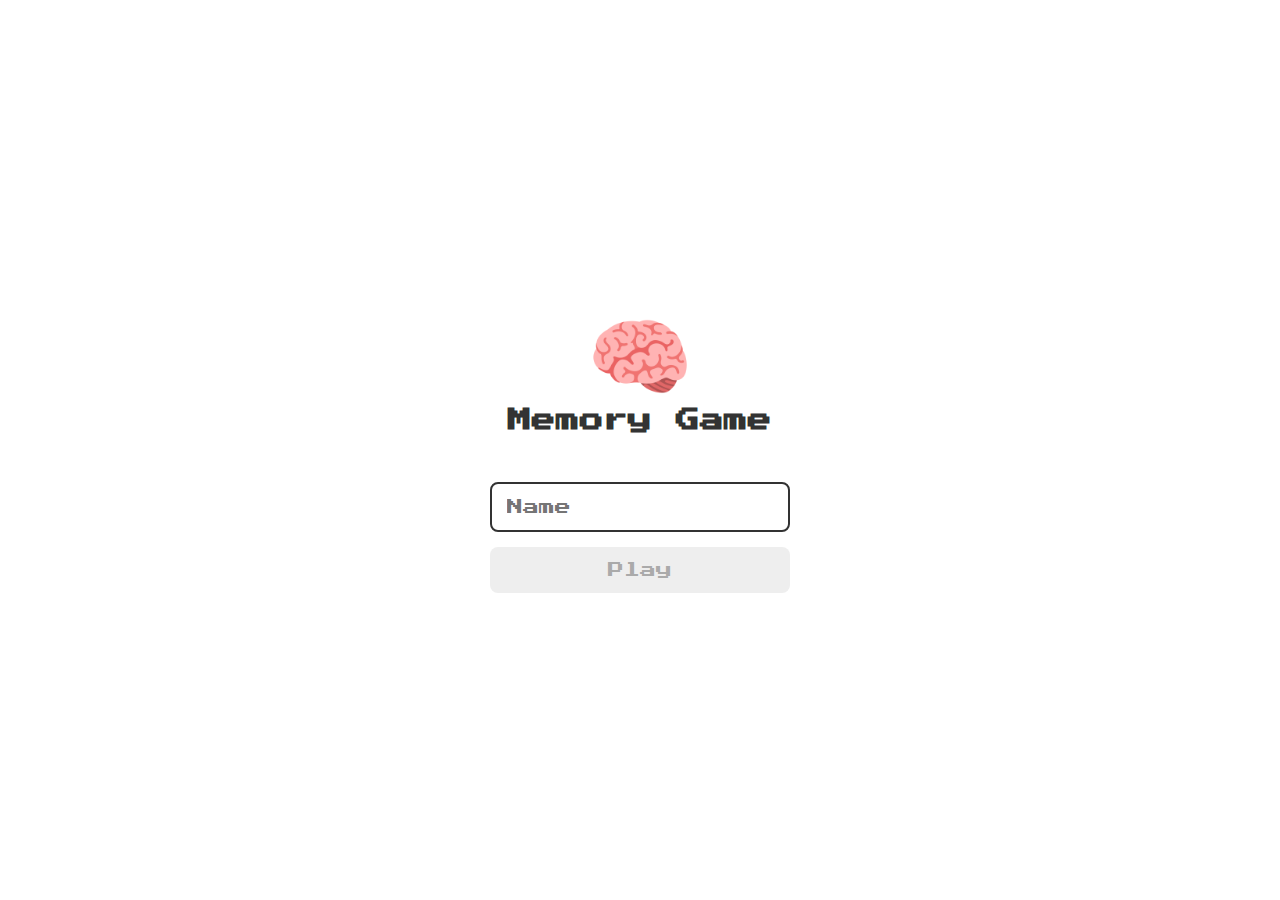
<file: index.html>
<!DOCTYPE html>
<html lang="pt-BR">
<head>
    <meta charset="UTF-8">
    <meta http-equiv="X-UA-Compatible" content="IE=edge">
    <meta name="viewport" content="width=device-width, initial-scale=1.0">

    <link rel = "stylesheet" href="./css/reset.css">
    <link rel = "stylesheet" href="./css/login.css">

    <script defer src="./js/login.js"></script>

    <title>Memory Game</title>
</head>
<body>
    <form class="login-form">

        <div class="login__header">
            <img src="../images/brain.png" alt=""brain icon">
            <h1>Memory Game</h1>

        </div>

        <input type="text" placeholder="Name" class="login__input">
        <button type="submit" class="login__button" disabled>Play</button>

    </form>
   

</body>
</html>
</file>
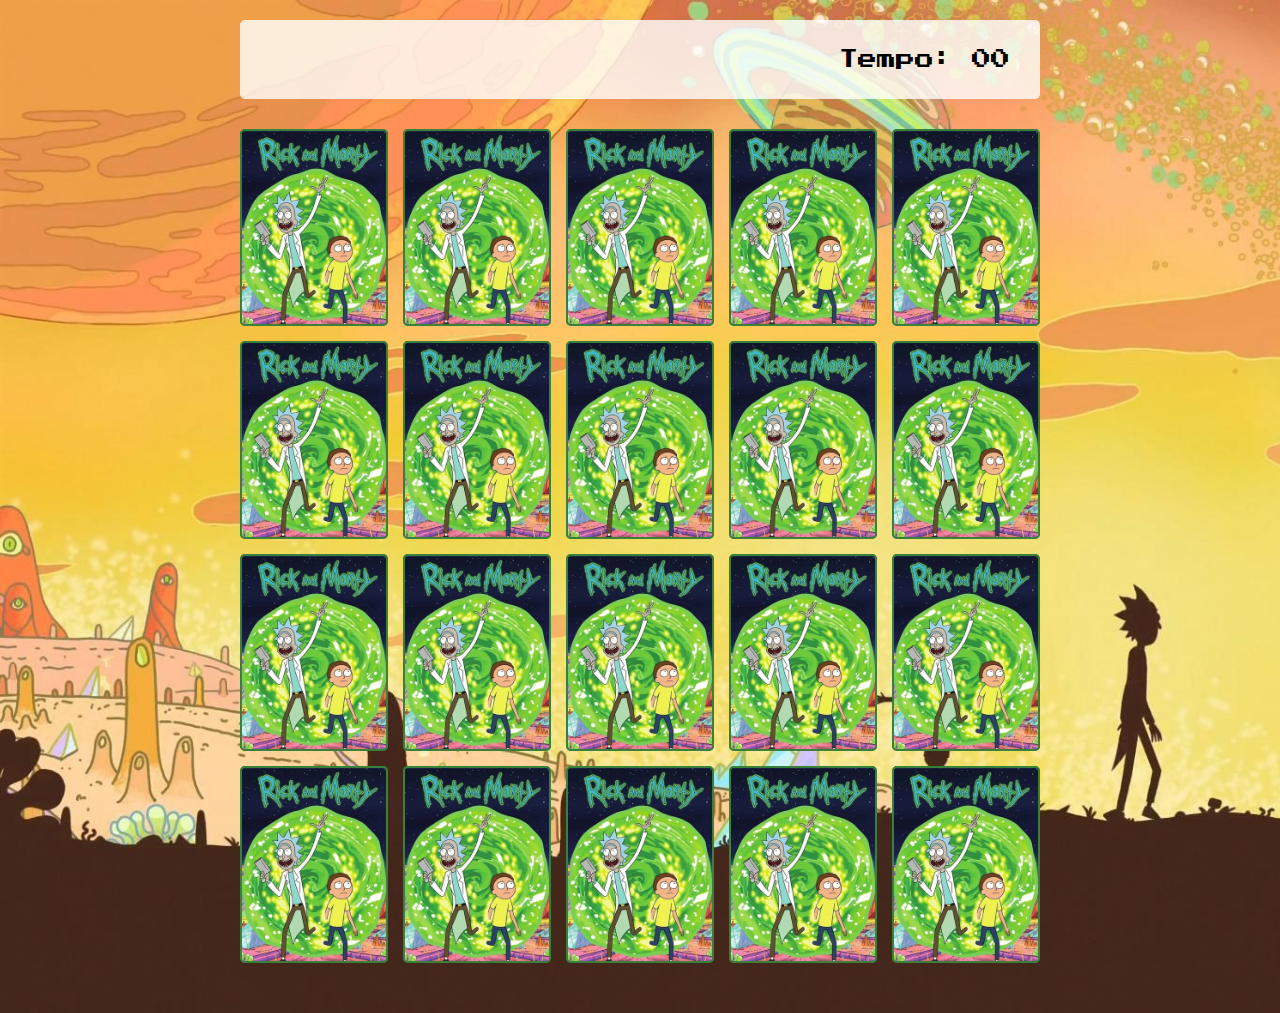
<file: pages/game.html>
<!DOCTYPE html>
<html lang="en">
<head>
    <meta charset="UTF-8">
    <meta http-equiv="X-UA-Compatible" content="IE=edge">
    <meta name="viewport" content="width=device-width, initial-scale=1.0">

    <link rel = "stylesheet" href="../css/reset.css">
    <link rel = "stylesheet" href="../css/game.css">

    <script defer src="../js/game.js"></script>

    <title>Memory Game</title>
</head>
<body>
    <main>
        <header>
            <span class="player"></span>
            <span>Tempo: <span class="timer">00</span></span>
        </header>

        <div class="grid">
        </div>
    </main>
</body>
</html>
</file>
<file: css/login.css>
.login-form {
    display: flex;
    flex-direction: column;
    align-items: center;
    height: 100vh;
    justify-content: center;
}
.login__header {
    align-items: center;
    display: flex;
    flex-direction: column;
    justify-content: center;
    margin-bottom: 50px;
}

.login__header img {
    width: 100px;
}

.login__header h1 {
    color: #333;
    font-size: 1.5em;
}

.login__input {
    border: 2px solid #333;
    border-radius: 8px;
    color: #333;
    font-size: 1em;
    margin-bottom: 15px;
    max-width: 300px;
    outline: none;
    padding: 15px;
    width: 100%;
}

.login__button {
    background-color: #ee665c;
    border-radius: 8px;
    color: #fff;
    cursor: pointer;
    font-size: 1em;
    max-width: 300px;
    padding: 15px;
    width: 100%;
}

.login__button:disabled {
    background-color: #eee;
    color: #aaa;
    cursor: auto;
}
</file>
<file: css/game.css>
main {
    display: flex;
    flex-direction: column;
    width: 100%;
    background-image: url('../images/bg.jpg');
    background-size: cover;
    min-height: 100vh;
    align-items: center;
    justify-content: center;
    padding: 20px 20px 50px
}

header {
    display: flex;
    align-items: center;
    justify-content: space-between;
    background-color: rgba(255, 255, 255, 0.8);
    font-size: 1.2em;
    width: 100%;
    max-width: 800px;
    padding: 30px;
    margin: 0 0 30px;
    border-radius: 5px;
}

.grid {
    display: grid;
    grid-template-columns: repeat(5, 1fr) ;
    gap: 15px;
    width: 100%;
    max-width: 800px;
    margin: 0 auto;
}

.card {
    aspect-ratio: 3/4;
    width: 100%;
    border-radius: 5px;
    position: relative;
    transition: all 400ms ease;
    transform-style: preserve-3d;

}

.face {
    width: 100%;
    height: 100%;
    position: absolute;
    background-position: center;
    background-size: cover;
    border: 2px solid #39813a;
    border-radius: 5px;
    transition: all 400ms ease;
}

.front {
    transform: rotateY(180deg);
}

.back {
    background-image: url('../images/back.png');
    backface-visibility: hidden;
}

.reveal-card {
    transform: rotateY(180deg);
}

.disabled-card {
    filter: saturate(0);
    opacity: 0.8;
}
</file>
